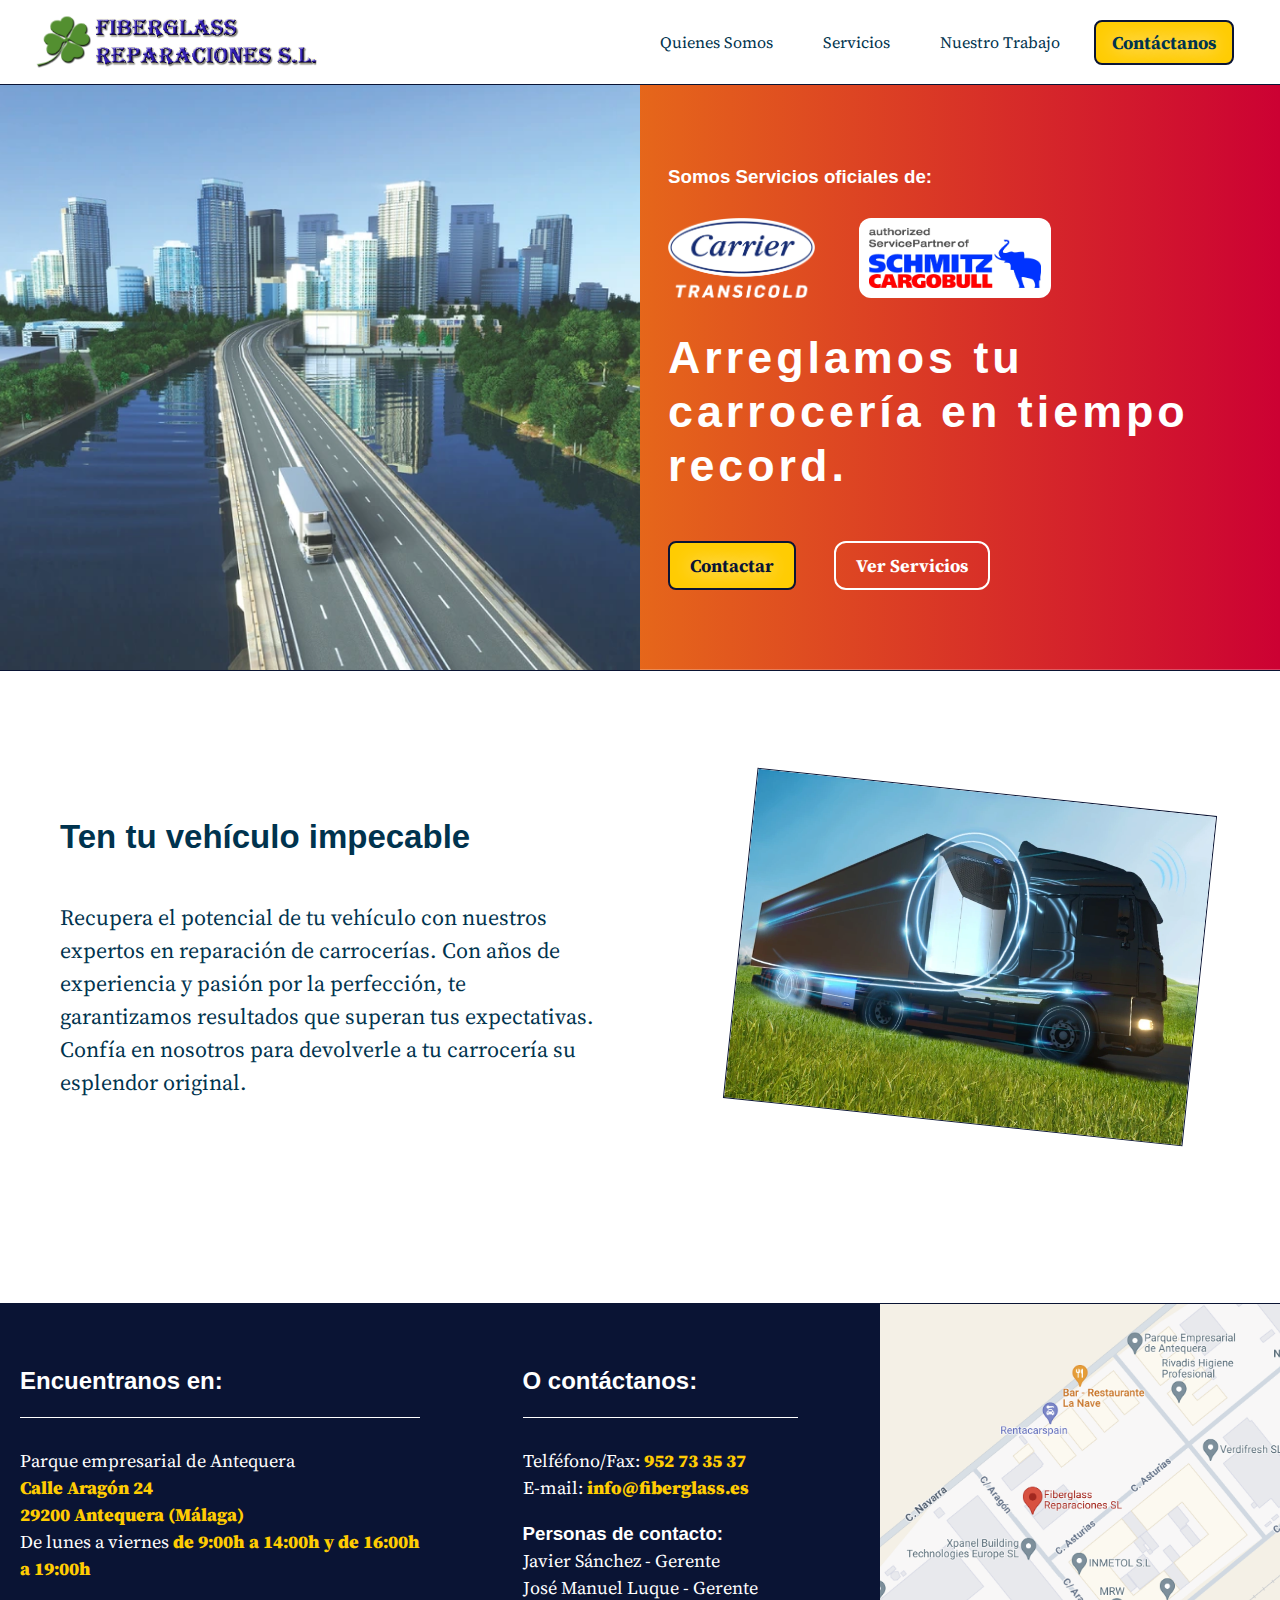
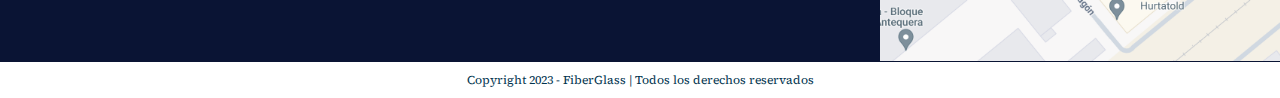
<file: index.html>
<!DOCTYPE html>
<html lang="en">

<head>
    <meta charset="UTF-8">
    <meta http-equiv="X-UA-Compatible" content="IE=edge">
    <meta name="viewport" content="width=device-width, initial-scale=1.0">

    <!-- ------------------IMPORTANT!!TAKE A LOOK AT THE META TAG BELOW------------------ -->
    <!-- <meta http-equiv="Content-Security-Policy" content="script-src 'self' https://apis.google.com"> -->

    <title>FiberGlass - Reparación de Carrocerías</title>
    <meta name="description" content="
        Recupera el potencial de tu vehículo con nuestros expertos en reparación de carrocerías.
        Con años de experiencia y pasión por la perfección, te garantizamos resultados que superan tus
        expectativas.
        Confía en nosotros para devolverle a tu vehículo su esplendor original.
    ">
    <link rel="icon" type="image/x-icon" href="./assets/favicon.ico">

    <!-- CSS IMPORTMENTS -->
    <link rel="stylesheet" href="./css/style.css">
    <link rel="stylesheet" href="./css/banner.css">
    <link rel="stylesheet" href="./css/animations.css">
    <link rel="stylesheet" href="./css/menu.css">
    <link rel="stylesheet" href="./css/services.css">
    <link rel="stylesheet" href="./css/buttons.css">
    <link rel="stylesheet" href="./css/aboutUs.css">
    <link rel="stylesheet" href="./css/footer.css">

</head>

<body>
    <!--HEADER-->
    <header id="header">
        <div class="header-wrapper">
            <a href="#" class="logo-wrapper hidden">
                <img class="header-logo" src="assets/logo_fiberglass.png" alt="FiberGlass"></img>
            </a>
            <div class="header-navigator">
                <nav class="header-menu">
                    <ul class="header-menu-list">
                        <li><a href="sobre-nosotros/index.html">Quienes Somos</a></li>
                        <li><a href="servicios/index.html">Servicios</a></li>
                        <li><a href="nuestros-trabajos/index.html">Nuestro Trabajo</a></li>
                        <li><a class="button" href="#meeting-schedule">Contáctanos</a></li>
                    </ul>
                </nav>
            </div>
            <div class="menu-wrapper">
                <button onclick="openCloseMenu()" class="menu-button" name="Abrir o cerrar el menú">
                    <canvas id="toggle-menu-canvas" width="20" height="20"></canvas>
                </button>
                <div class="menu-content" id="menu-content">
                    <nav class="main-menu">
                        <ul class="main-menu-list">
                            <li><a href="sobre-nosotros/index.html" onclick="openCloseMenu()">Quienes Somos</a></li>
                            <li><a href="servicios/index.html" onclick="openCloseMenu()">Servicios</a></li>
                            <li><a href="nuestros-trabajos/index.html" onclick="openCloseMenu()">Nuestro Trabajo</a></li>
                            <li style="margin-top: 60px;"><a class="button" href="#meeting-schedule" onclick="openCloseMenu()">Contáctanos</a></li>
                        </ul>
                    </nav>
                </div>
            </div>
            <div class="opacity-layer"></div>
        </div>
    </header>


    <!-- PAGE CONTENT -->

    <!-- BANNER -->

    <section class="banner" id="banner">
        <div class="banner-image animateImage">
        </div>
        <div class="banner-content--wrapper">

            <div class="banner-content">
                <h3 class="partners animate">Somos Servicios oficiales de:</h3>
                <div class="banner-logos animate">
                    <img src="assets/images/car_transicold_logo_r_300.webp" alt="carrier" srcset="assets/images/car_transicold_logo_r_300.webp">
                    <img class="logo-schmitz" src="assets/images/logo_schmitz.webp" alt="schmith" srcset="assets/images/logo_schmitz.webp">
                </div>
                <h1 class="title banner-title animate">
                    Arreglamos tu carrocería en tiempo record.
                </h1>
                <div class="banner-buttons">
                    <a href="#contact-footer" class="button"
                        role="button">
                        Contactar
                    </a>
                    <a href="servicios/index.html" class="secondary-button"
                        role="button">
                        Ver Servicios
                    </a>
                </div>
            </div>
        </div>
    </section>

    <main>
        <!-- ABOUT US -->
        <section class="normal-section" id="about-us">
            <div class="about-us ">
                <div class="about-us__content">
                    <h2>Ten tu vehículo impecable</h2>
                    <p>
                        Recupera el potencial de tu vehículo con nuestros expertos en reparación de carrocerías.
                        Con años de experiencia y pasión por la perfección, te garantizamos resultados que superan tus
                        expectativas.
                        Confía en nosotros para devolverle a tu carrocería su esplendor original.
                    </p>
                </div>
                <div class="about-us__graphics">
                    <img src="assets/images/5.webp" alt="Carrier" srcset="assets/images/5.webp">
                </div>
            </div>
        </section>

    </main>

    <!--FOOTER-->
    <footer class="main-footer" id="contact-footer">
        <div class="footer-grid">
            <div class="footer-content-wrapper">
                <div class="footer-content">

                    <h2 class="footer-title">Encuentranos en:</h2>
                    <br />
                    <p>
                        Parque empresarial de Antequera
                    </p>
                    <p class="yellow-color">
                        Calle Aragón 24
                    </p>
                    <p class="yellow-color">
                        29200 Antequera (Málaga)
                    </p>
                    <p>
                        De lunes a viernes <span class="yellow-color">de 9:00h a 14:00h y de 16:00h a 19:00h</span>
                    </p>
                </div>
            </div>
            <div class="footer-content-wrapper">

                <div class="footer-content">
        
                    <h2 class="footer-title">O contáctanos:</h2>
                    <br />
                    <p>
                        Telféfono/Fax: <span class="yellow-color">952 73 35 37</span> 
                    </p>
                    <p>
                        E-mail: <span class="yellow-color">info@fiberglass.es</span>
                    </p>
                    <div>
                        <h3 style="margin-top: 20px;">Personas de contacto:</h3>
                        <p>
                            Javier Sánchez - Gerente
                        </p>
                        <p>
                            José Manuel Luque - Gerente
                        </p>
                    </div>
                </div>
            </div>
            
    
            <div class="map" id="meeting-schedule">
            </div>
    
        </div>
    </footer>

    <div class="legal-stuff"> Copyright 2023 - FiberGlass | Todos los derechos reservados </div>

    <script src="./js/toggleMenu.js"></script>
</body>

</html>
</file>
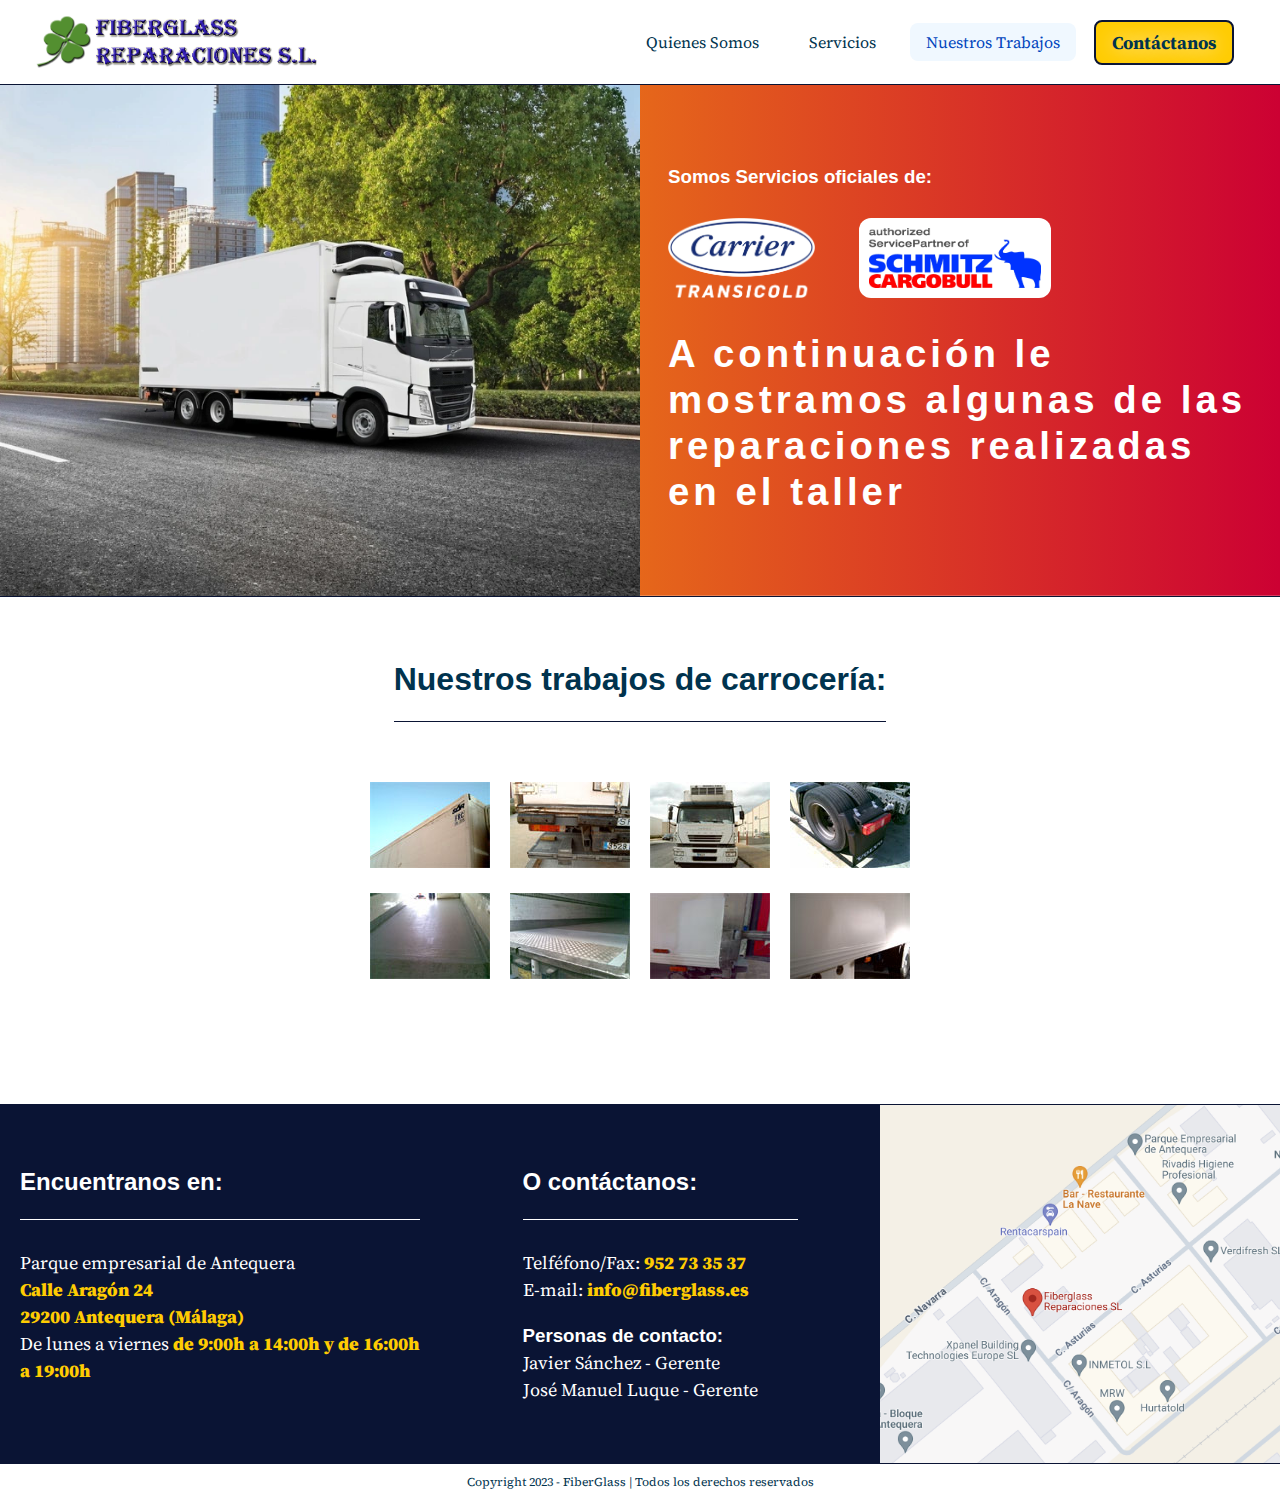
<file: nuestros-trabajos/index.html>
<!DOCTYPE html>
<html lang="en">

<head>
    <meta charset="UTF-8">
    <meta http-equiv="X-UA-Compatible" content="IE=edge">
    <meta name="viewport" content="width=device-width, initial-scale=1.0">

    <!-- ------------------IMPORTANT!!TAKE A LOOK AT THE META TAG BELOW------------------ -->
    <!-- <meta http-equiv="Content-Security-Policy" content="script-src 'self' https://apis.google.com"> -->

    <title>Descubre nuestros trabajos - FiberGlass</title>
    <link rel="icon" type="image/x-icon" href="../assets/favicon.ico">
    <meta name="description" content="
        Descubre los trabajos de reparación de carrocería realizados a clientes como tu..
    ">

    <!-- CSS IMPORTMENTS -->
    <link rel="stylesheet" href="../css/style.css">
    <link rel="stylesheet" href="../css/banner.css">
    <link rel="stylesheet" href="../css/animations.css">
    <link rel="stylesheet" href="../css/menu.css">
    <link rel="stylesheet" href="../css/services.css">
    <link rel="stylesheet" href="../css/buttons.css">
    <link rel="stylesheet" href="../css/aboutUs.css">
    <link rel="stylesheet" href="../css/footer.css">
</head>

<body> 
    <!--HEADER-->
    <header id="header">
        <div class="header-wrapper">
            <a href="../index.html" class="logo-wrapper hidden">
                <img class="header-logo" src="../assets/logo_fiberglass.png"></img>
            </a>
            <div class="header-navigator">
                <nav class="header-menu">
                    <ul class="header-menu-list">
                        <li><a href="../sobre-nosotros/index.html">Quienes Somos</a></li>
                        <li><a href="../servicios/index.html">Servicios</a></li>
                        <li><a href="../nuestros-trabajos/index.html" class="current-page">Nuestros Trabajos</a></li>
                        <li><a class="button" href="#meeting-schedule">Contáctanos</a></li>
                    </ul>
                </nav>
            </div>
            <div class="menu-wrapper">
                <button onclick="openCloseMenu()" class="menu-button">
                    <canvas id="toggle-menu-canvas" width="20" height="20"></canvas>
                </button>
                <div class="menu-content" id="menu-content">
                    <nav class="main-menu">
                        <ul class="main-menu-list">
                            <li><a href="../sobre-nosotros/index.html" onclick="openCloseMenu()">Quienes Somos</a></li>
                            <li><a href="../servicios/index.html" onclick="openCloseMenu()">Servicios</a></li>
                            <li><a href="../nuestros-trabajos/index.html" class="current-page" onclick="openCloseMenu()">Nuestros Trabajos</a></li>
                            <li style="margin-top: 60px;"><a class="button" href="#meeting-schedule" onclick="openCloseMenu()">Contáctanos</a></li>
                        </ul>
                    </nav>
                </div>
            </div>
            <div class="opacity-layer"></div>
        </div>
    </header>
    <!-- PAGE CONTENT -->

    <!-- BANNER -->

    <section class="banner" id="banner">
        <div class="banner-image img-bg3 animateImage">
        </div>
        <div class="banner-content--wrapper">

            <div class="banner-content">

                <h3 class="partners animate">Somos Servicios oficiales de:</h3>
                <div class="banner-logos animate">
                    <img src="../assets/images/car_transicold_logo_r_300.webp" alt="carrier" srcset="../assets/images/car_transicold_logo_r_300.webp">
                    <img class="logo-schmitz" src="../assets/images/logo_schmitz.webp" alt="schmith" srcset="../assets/images/logo_schmitz.webp">
                </div>
                <h1 class="title banner-title animate" style="font-size: 2.4em !important;">
                    A continuación le mostramos algunas de las reparaciones realizadas en el taller
                </h1>
            </div>
        </div>
    </section>

    <main>

        <!--SERVICES-->
        <section class="normal-section" id="all-services">
            <div class="normal-section--title">
                <h1 class="services-title">Nuestros trabajos de carrocería:</h1>
                <!-- 
                <p class="services-description">Descubre nuestros servicios de carrocería con los que llevamos desde 2007 ayudando a nuestros clientes.</p>
                 -->
            </div>
            <div class="services two-grid-services">
                <div class="service-img">
                    <img src="../assets/images/trabajos/trabajo1.jpg" alt="carrier" srcset="../assets/images/trabajos/trabajo1.jpg">
                </div>
                <div class="service-img">
                    <img src="../assets/images/trabajos/trabajo2.jpg" alt="carrier" srcset="../assets/images/trabajos/trabajo2.jpg">
                </div>
                <div class="service-img">
                    <img src="../assets/images/trabajos/trabajo3.jpg" alt="carrier" srcset="../assets/images/trabajos/trabajo3.jpg">
                </div>
                <div class="service-img">
                    <img src="../assets/images/trabajos/trabajo4.jpg" alt="carrier" srcset="../assets/images/trabajos/trabajo4.jpg">
                </div>

                <div class="service-img">
                    <img src="../assets/images/trabajos/trabajo5.jpg" alt="carrier" srcset="../assets/images/trabajos/trabajo5.jpg">
                </div>

                <div class="service-img">
                    <img src="../assets/images/trabajos/trabajo6.jpg" alt="carrier" srcset="../assets/images/trabajos/trabajo6.jpg">
                </div>

                <div class="service-img">
                    <img src="../assets/images/trabajos/trabajo7.jpg" alt="carrier" srcset="../assets/images/trabajos/trabajo7.jpg">
                </div>

                <div class="service-img">
                    <img src="../assets/images/trabajos/trabajo8.jpg" alt="carrier" srcset="../assets/images/trabajos/trabajo8.jpg">
                </div>
            </div>
        </section>

    </main>

    
    <!--FOOTER-->
    <footer class="main-footer" id="contact-footer">
        <div class="footer-grid">
            <div class="footer-content-wrapper">
                <div class="footer-content">

                    <h2 class="footer-title">Encuentranos en:</h2>
                    <br />
                    <p>
                        Parque empresarial de Antequera
                    </p>
                    <p class="yellow-color">
                        Calle Aragón 24
                    </p>
                    <p class="yellow-color">
                        29200 Antequera (Málaga)
                    </p>
                    <p>
                        De lunes a viernes <span class="yellow-color">de 9:00h a 14:00h y de 16:00h a 19:00h</span>
                    </p>
                </div>
            </div>
            <div class="footer-content-wrapper">

                <div class="footer-content">
        
                    <h2 class="footer-title">O contáctanos:</h2>
                    <br />
                    <p>
                        Telféfono/Fax: <span class="yellow-color">952 73 35 37</span> 
                    </p>
                    <p>
                        E-mail: <span class="yellow-color">info@fiberglass.es</span>
                    </p>
                    <div>
                        <h3 style="margin-top: 20px;">Personas de contacto:</h3>
                        <p>
                            Javier Sánchez - Gerente
                        </p>
                        <p>
                            José Manuel Luque - Gerente
                        </p>
                    </div>
                </div>
            </div>
            
    
            <div class="map" id="meeting-schedule">
            </div>
    
        </div>
    </footer>


    <div class="legal-stuff"> Copyright 2023 - FiberGlass | Todos los derechos reservados </div>

    <script src="../js/toggleMenu.js"></script>
</body>

</html>
</file>
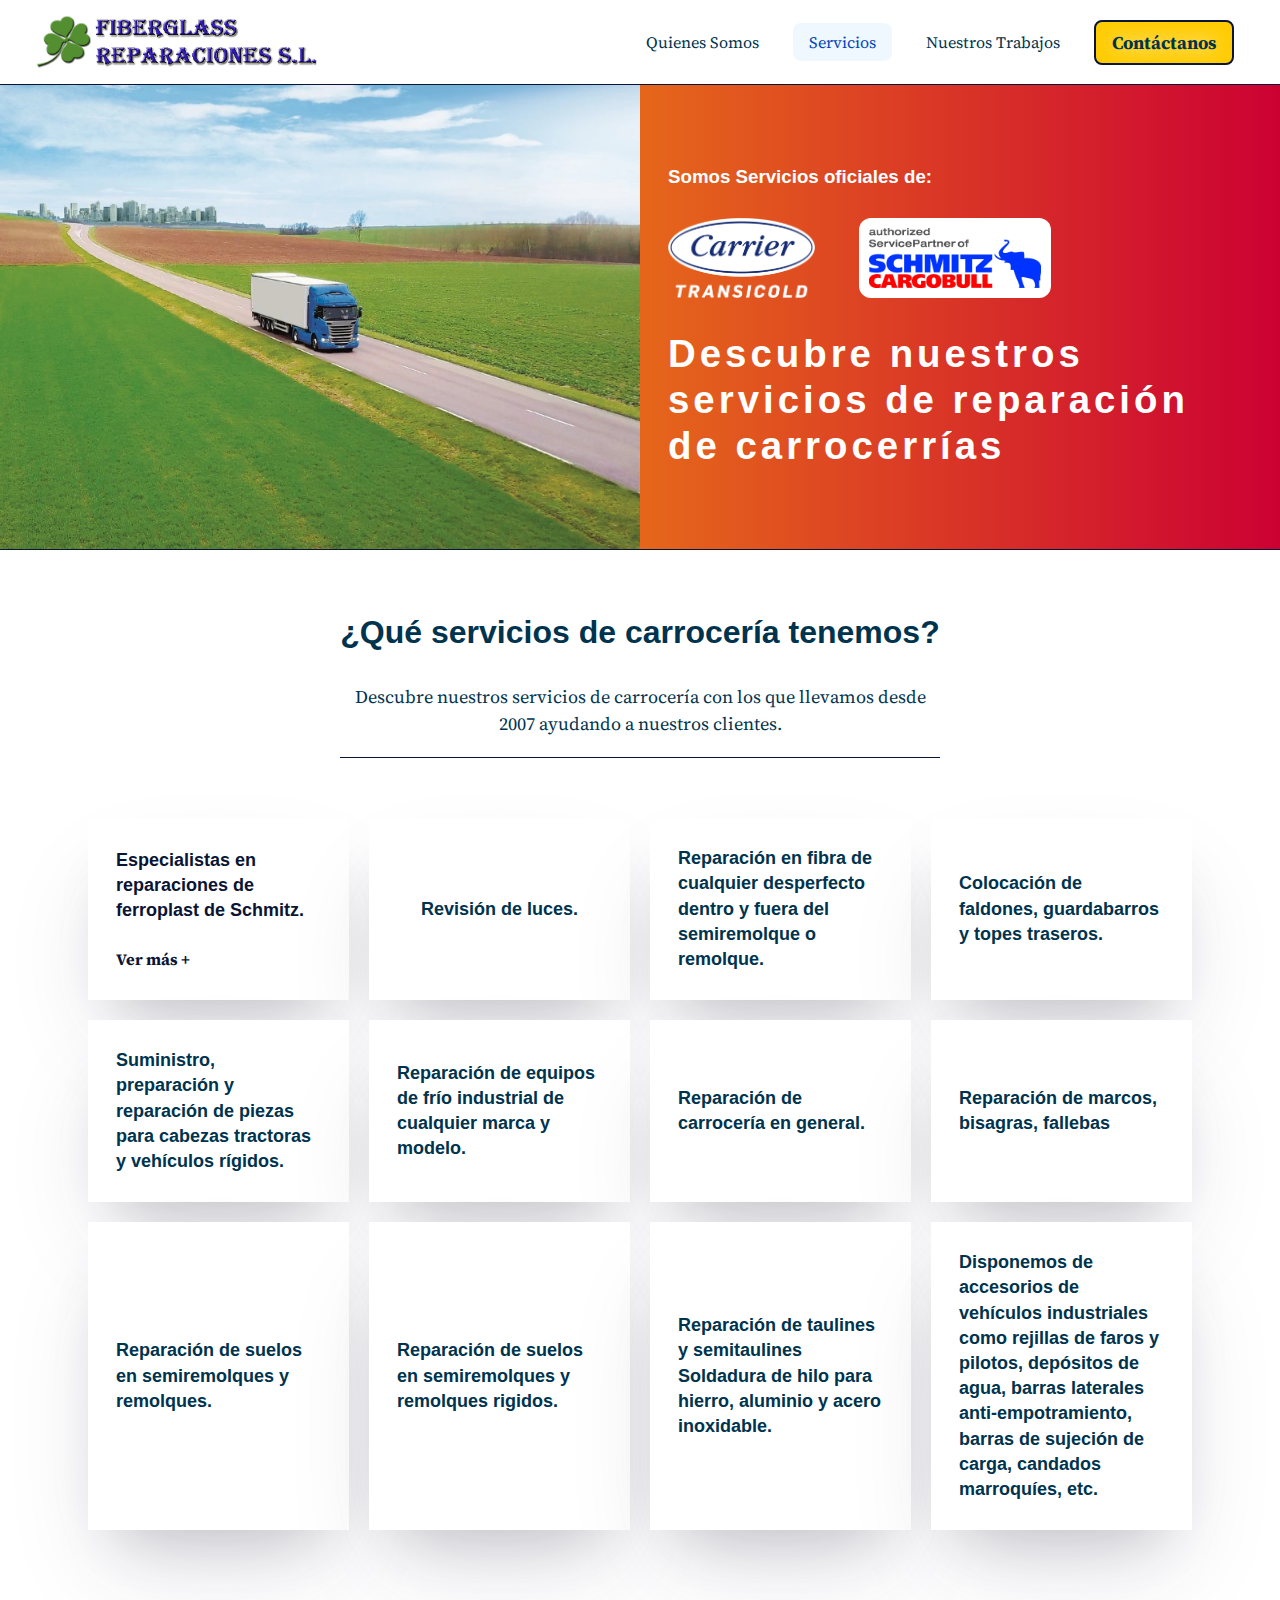
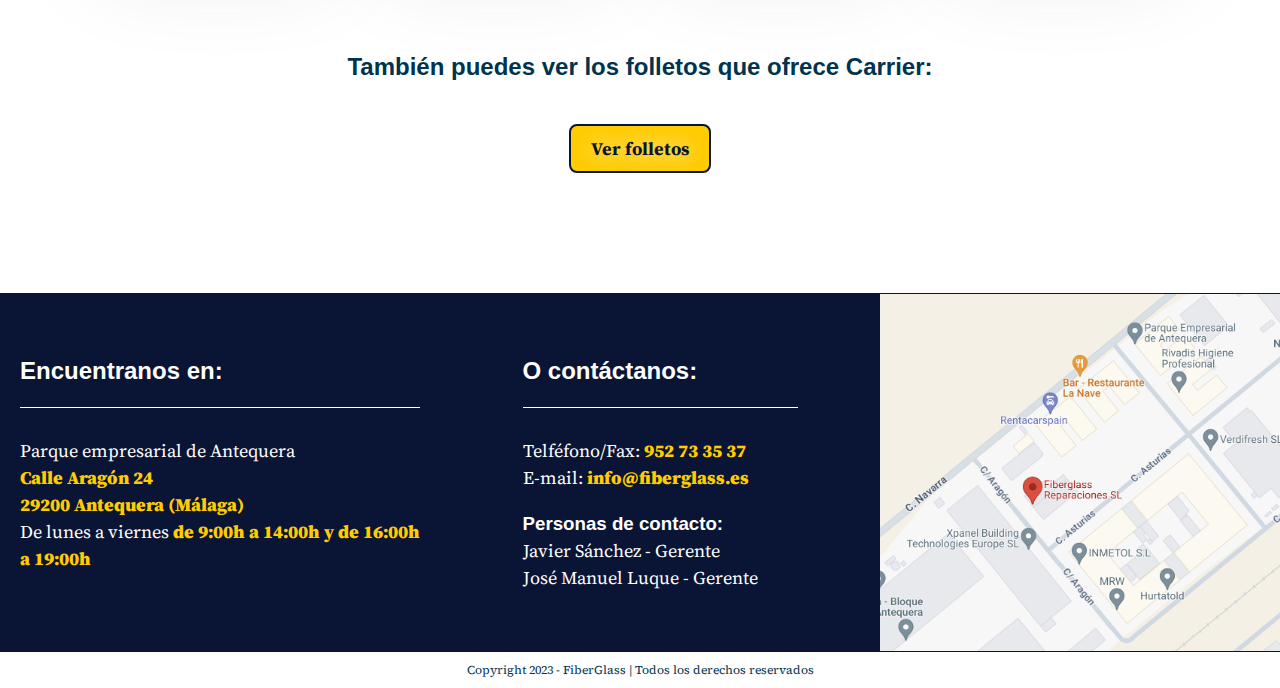
<file: servicios/index.html>
<!DOCTYPE html>
<html lang="en">

<head>
    <meta charset="UTF-8">
    <meta http-equiv="X-UA-Compatible" content="IE=edge">
    <meta name="viewport" content="width=device-width, initial-scale=1.0">

    <!-- ------------------IMPORTANT!!TAKE A LOOK AT THE META TAG BELOW------------------ -->
    <!-- <meta http-equiv="Content-Security-Policy" content="script-src 'self' https://apis.google.com"> -->

    <title>Descubre nuestros Servicios de Reparación de Carrocerías - FiberGlass</title>
    <meta name="description" content="
        Descubre cómo podemos ayudarte con la reparación de tus carrocerrías. Una ampliia gama de servicios para cumplir todas las necesidades de la carrocería de tu vehículo.
    ">
    <link rel="icon" type="image/x-icon" href="../assets/favicon.ico">

    <!-- CSS IMPORTMENTS -->
    <link rel="stylesheet" href="../css/style.css">
    <link rel="stylesheet" href="../css/banner.css">
    <link rel="stylesheet" href="../css/animations.css">
    <link rel="stylesheet" href="../css/menu.css">
    <link rel="stylesheet" href="../css/services.css">
    <link rel="stylesheet" href="../css/buttons.css">
    <link rel="stylesheet" href="../css/aboutUs.css">
    <link rel="stylesheet" href="../css/footer.css">

</head>

<body>
    
    <!--HEADER-->
    <header id="header">
        <div class="header-wrapper">
            <a href="../index.html" class="logo-wrapper hidden">
                <img class="header-logo" src="../assets/logo_fiberglass.png"></img>
            </a>
            <div class="header-navigator">
                <nav class="header-menu">
                    <ul class="header-menu-list">
                        <li><a href="../sobre-nosotros/index.html">Quienes Somos</a></li>
                        <li><a href="../servicios/index.html" class="current-page">Servicios</a></li>
                        <li><a href="../nuestros-trabajos/index.html">Nuestros Trabajos</a></li>
                        <li><a class="button" href="#meeting-schedule">Contáctanos</a></li>
                    </ul>
                </nav>
            </div>
            <div class="menu-wrapper">
                <button onclick="openCloseMenu()" class="menu-button">
                    <canvas id="toggle-menu-canvas" width="20" height="20"></canvas>
                </button>
                <div class="menu-content" id="menu-content">
                    <nav class="main-menu">
                        <ul class="main-menu-list">
                            <li><a href="../sobre-nosotros/index.html" onclick="openCloseMenu()">Quienes Somos</a></li>
                            <li><a href="../servicios/index.html" class="current-page" onclick="openCloseMenu()">Servicios</a></li>
                            <li><a href="../nuestros-trabajos/index.html" onclick="openCloseMenu()">Nuestros Trabajos</a></li>
                            <li style="margin-top: 60px;"><a class="button" href="#meeting-schedule" onclick="openCloseMenu()">Contáctanos</a></li>
                        </ul>
                    </nav>
                </div>
            </div>
            <div class="opacity-layer"></div>
        </div>
    </header>

    <!-- PAGE CONTENT -->

    <!-- BANNER -->

    <section class="banner" id="banner">
        <div class="banner-image img-bg1 animateImage">
        </div>
        <div class="banner-content--wrapper">

            <div class="banner-content">

                <h3 class="partners animate">Somos Servicios oficiales de:</h3>
                <div class="banner-logos animate">
                    <img src="../assets/images/car_transicold_logo_r_300.webp" alt="carrier" srcset="../assets/images/car_transicold_logo_r_300.webp">
                    <img class="logo-schmitz" src="../assets/images/logo_schmitz.webp" alt="schmith" srcset="../assets/images/logo_schmitz.webp">
                </div>
                <h1 class="title banner-title animate" style="font-size: 2.4em !important;">
                    Descubre nuestros servicios de reparación de carrocerrías
                </h1>
            </div>
        </div>
    </section>

    <main>

        <!--SERVICES-->
        <section class="normal-section" id="all-services">
            <div class="normal-section--title">
                <h1 class="services-title">¿Qué servicios de carrocería tenemos?</h1>
                <p class="services-description">Descubre nuestros servicios de carrocería con los que llevamos desde 2007 ayudando a nuestros clientes.</p>
                
            </div>
            <div class="services">
                <a href="https://www.cargobull.com/es/" target="_blank" class="service service-linked">
                    <h1>Especialistas en reparaciones de ferroplast de Schmitz.</h1>
                    <p>Ver más <span>+</span></p>
                </a>
                <div class="service">
                    <h1>Revisión de luces.</h1>
                </div>
                <div class="service">
                    <h1>Reparación en fibra de cualquier desperfecto dentro y fuera del semiremolque o remolque.</h1>
                </div>
                <div class="service">
                    <h1>Colocación de faldones, guardabarros y topes traseros.</h1>
                </div>
                <div class="service">
                    <h1>Suministro, preparación y reparación de piezas para cabezas tractoras y vehículos rígidos.</h1>
                </div>

                <div class="service">
                    <h1>Reparación de equipos de frío industrial de cualquier marca y modelo.</h1>
                </div>

                <div class="service">
                    <h1>Reparación de carrocería en general.</h1>
                </div>

                <div class="service">
                    <h1>Reparación de marcos, bisagras, fallebas</h1>
                </div>

                <div class="service">
                    <h1>Reparación de suelos en semiremolques y remolques.</h1>
                </div>

                <div class="service">
                    <h1>Reparación de suelos en semiremolques y remolques rigidos.</h1>
                </div>

                <div class="service">
                    <h1>Reparación de taulines y semitaulines Soldadura de hilo para hierro, aluminio y acero inoxidable.</h1>
                </div>

                <div class="service">
                    <h1>Disponemos de accesorios de vehículos industriales como rejillas de faros y pilotos, depósitos de agua, barras laterales anti-empotramiento, barras de sujeción de carga, candados marroquíes, etc.</h1>
                </div>
            </div>
        </section>

        <section>
            <h2 style="text-align: center;">También puedes ver los folletos que ofrece Carrier:</h2>
            <a href="https://trucktrailer.carriertransicold.eu/brochures-ENG" class="button" target="_blank" style="margin-top: 40px;">Ver folletos</a>
        </section>

    </main>

    <!--FOOTER-->
    <footer class="main-footer" id="contact-footer">
        <div class="footer-grid">
            <div class="footer-content-wrapper">
                <div class="footer-content">

                    <h2 class="footer-title">Encuentranos en:</h2>
                    <br />
                    <p>
                        Parque empresarial de Antequera
                    </p>
                    <p class="yellow-color">
                        Calle Aragón 24
                    </p>
                    <p class="yellow-color">
                        29200 Antequera (Málaga)
                    </p>
                    <p>
                        De lunes a viernes <span class="yellow-color">de 9:00h a 14:00h y de 16:00h a 19:00h</span>
                    </p>
                </div>
            </div>
            <div class="footer-content-wrapper">

                <div class="footer-content">
        
                    <h2 class="footer-title">O contáctanos:</h2>
                    <br />
                    <p>
                        Telféfono/Fax: <span class="yellow-color">952 73 35 37</span> 
                    </p>
                    <p>
                        E-mail: <span class="yellow-color">info@fiberglass.es</span>
                    </p>
                    <div>
                        <h3 style="margin-top: 20px;">Personas de contacto:</h3>
                        <p>
                            Javier Sánchez - Gerente
                        </p>
                        <p>
                            José Manuel Luque - Gerente
                        </p>
                    </div>
                </div>
            </div>
            
    
            <div class="map" id="meeting-schedule">
            </div>
    
        </div>
    </footer>

    <div class="legal-stuff"> Copyright 2023 - FiberGlass | Todos los derechos reservados </div>

    <script src="../js/toggleMenu.js"></script>
</body>

</html>
</file>
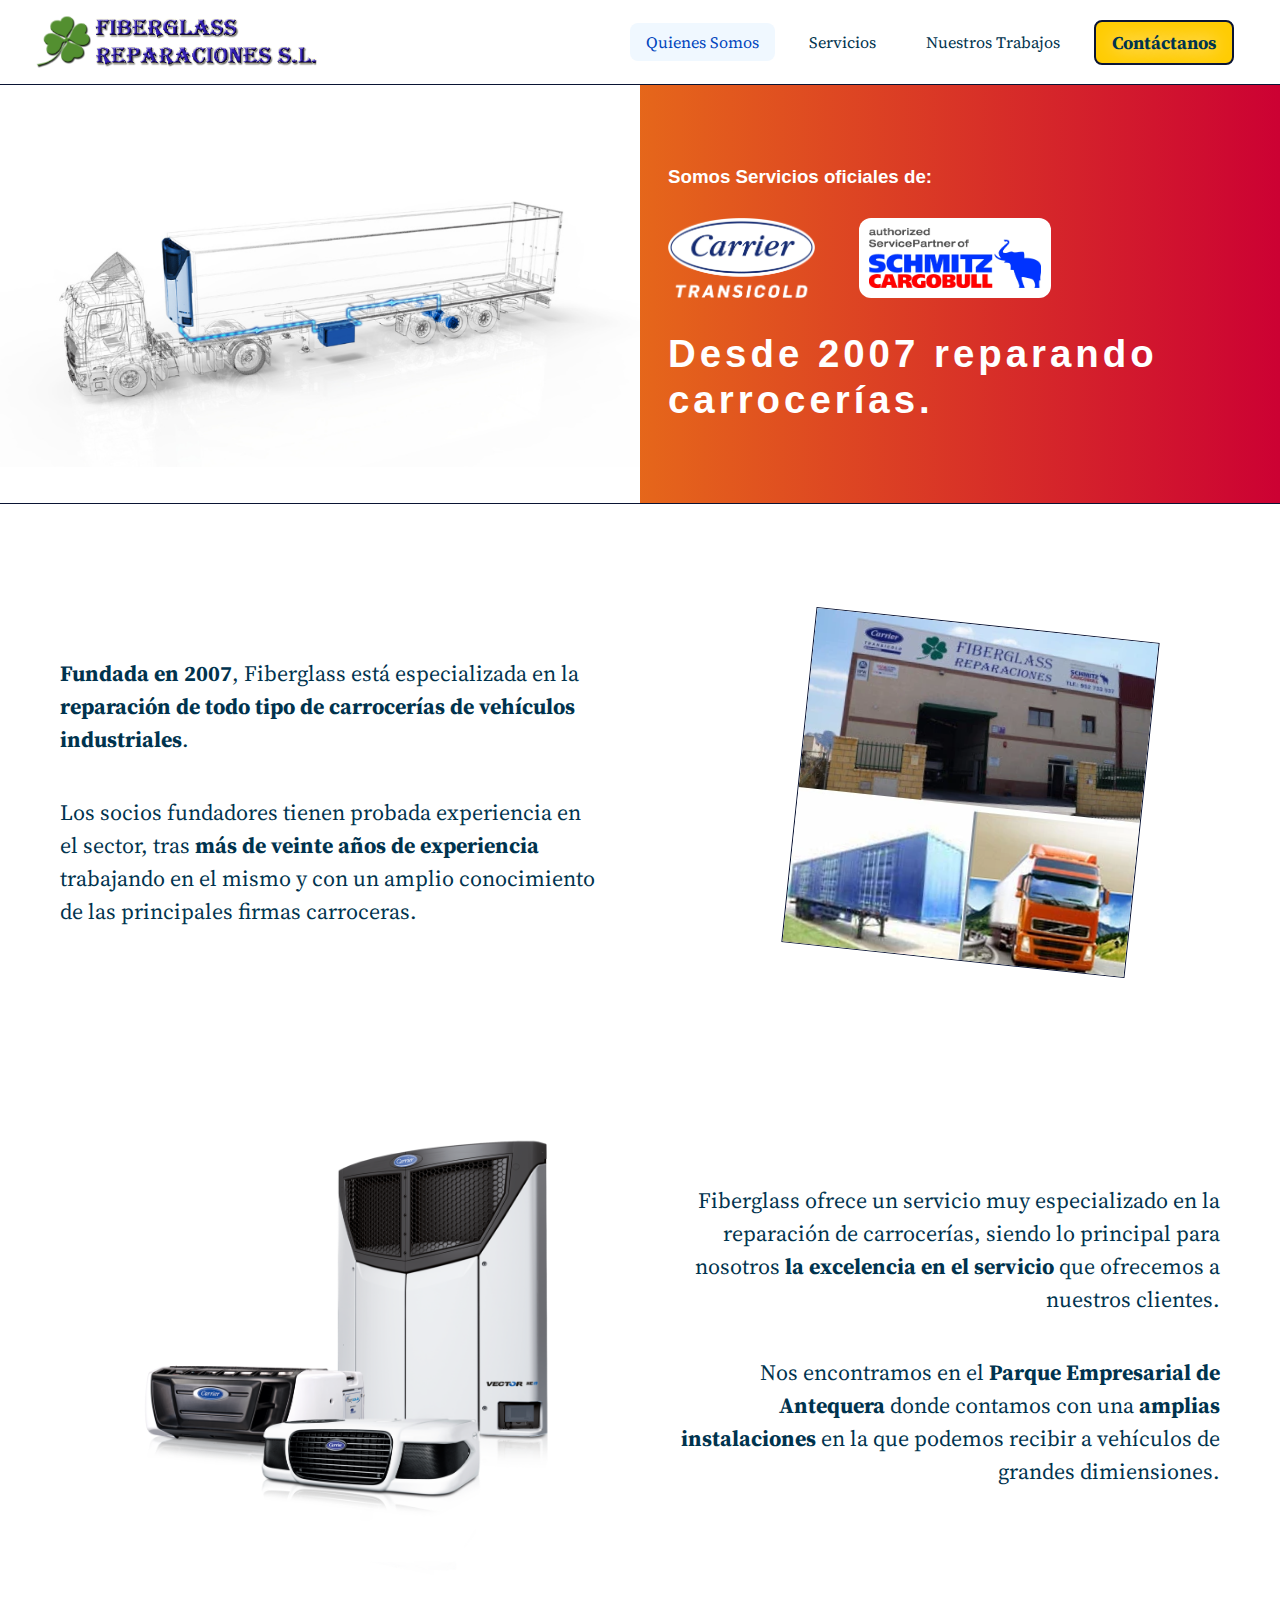
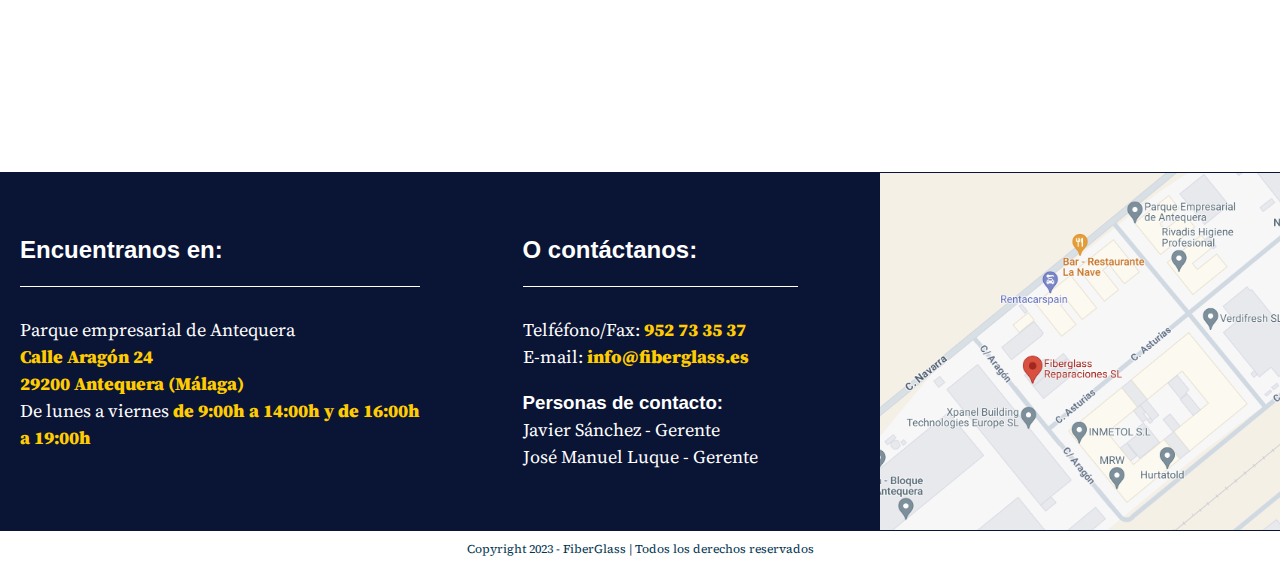
<file: sobre-nosotros/index.html>
<!DOCTYPE html>
<html lang="en">

<head>
    <meta charset="UTF-8">
    <meta http-equiv="X-UA-Compatible" content="IE=edge">
    <meta name="viewport" content="width=device-width, initial-scale=1.0">

    <!-- ------------------IMPORTANT!!TAKE A LOOK AT THE META TAG BELOW------------------ -->
    <!-- <meta http-equiv="Content-Security-Policy" content="script-src 'self' https://apis.google.com"> -->

    <title>Descubre más sobre Fiberglass</title>
    <meta name="description" content="
    Fundada en 2007, Fiberglass está especializada en la reparación de todo tipo de carrocerías de vehículos industriales.
    ">
    <link rel="icon" type="image/x-icon" href="../assets/favicon.ico">

    <!-- CSS IMPORTMENTS -->
    <link rel="stylesheet" href="../css/style.css">
    <link rel="stylesheet" href="../css/banner.css">
    <link rel="stylesheet" href="../css/animations.css">
    <link rel="stylesheet" href="../css/menu.css">
    <link rel="stylesheet" href="../css/services.css">
    <link rel="stylesheet" href="../css/buttons.css">
    <link rel="stylesheet" href="../css/aboutUs.css">
    <link rel="stylesheet" href="../css/footer.css">

</head>

<body>
    <!--HEADER-->
    <header id="header">
        <div class="header-wrapper">
            <a href="../index.html" class="logo-wrapper hidden">
                <img class="header-logo" src="../assets/logo_fiberglass.png"></img>
            </a>
            <div class="header-navigator">
                <nav class="header-menu">
                    <ul class="header-menu-list">
                        <li><a href="../sobre-nosotros/index.html" class="current-page">Quienes Somos</a></li>
                        <li><a href="../servicios/index.html">Servicios</a></li>
                        <li><a href="../nuestros-trabajos/index.html">Nuestros Trabajos</a></li>
                        <li><a class="button" href="#meeting-schedule">Contáctanos</a></li>
                    </ul>
                </nav>
            </div>
            <div class="menu-wrapper">
                <button onclick="openCloseMenu()" class="menu-button">
                    <canvas id="toggle-menu-canvas" width="20" height="20"></canvas>
                </button>
                <div class="menu-content" id="menu-content">
                    <nav class="main-menu">
                        <ul class="main-menu-list">
                            <li><a href="../sobre-nosotros/index.html" class="current-page" onclick="openCloseMenu()">Quienes Somos</a></li>
                            <li><a href="../servicios/index.html" onclick="openCloseMenu()">Servicios</a></li>
                            <li><a href="../nuestros-trabajos/index.html" onclick="openCloseMenu()">Nuestros Trabajos</a></li>
                            <li style="margin-top: 60px;"><a class="button" href="#meeting-schedule" onclick="openCloseMenu()">Contáctanos</a></li>
                        </ul>
                    </nav>
                </div>
            </div>
            <div class="opacity-layer"></div>
        </div>
    </header>


    <!-- PAGE CONTENT -->

    <main>
        <!-- BANNER-->
        <section class="banner" id="banner">
            <div class="banner-image img-bg2 animateImage">
            </div>
            <div class="banner-content--wrapper">

                <div class="banner-content">

                    <h3 class="partners">Somos Servicios oficiales de:</h3>
                    <div class="banner-logos">
                        <img src="../assets/images/car_transicold_logo_r_300.webp" alt="carrier" srcset="../assets/images/car_transicold_logo_r_300.webp">
                        <img class="logo-schmitz" src="../assets/images/logo_schmitz.webp" alt="schmith" srcset="../assets/images/logo_schmitz.webp">
                    </div>
                    <h1 class="title banner-title animate" style="font-size: 2.4em !important;">
                        Desde 2007 reparando carrocerías.
                    </h1>
                </div>
            </div>
        </section>
        <!-- ABOUT US -->

        <section class="normal-section" id="about-us">
            <div class="about-us">
                <div class="about-us__content">
                    <p>
                        <b>Fundada en 2007</b>, Fiberglass está especializada en la <b>reparación de todo tipo de carrocerías de vehículos industriales</b>.
                    </p>
                    <p>
                        Los socios fundadores tienen probada experiencia en el sector, tras <b>más de veinte años de experiencia</b> trabajando en el mismo y con un amplio conocimiento de las principales firmas carroceras.
                    </p>
                </div>
                <div class="about-us__graphics">
                    <img src="../assets/images/lateralquienes.webp" alt="Nosotros">
                </div>
            </div>


            <div class="about-us">

                <div class="about-us__graphics no-skew">
                    <img src="../assets/images/aires-acondicionados.webp" alt="Servicios">
                </div>
                <div class="about-us__content text-align-right">
                    <p>
                        Fiberglass ofrece un servicio muy especializado en la reparación de carrocerías, siendo lo principal para nosotros <b>la excelencia en el servicio</b> que ofrecemos a nuestros clientes.
                    </p>
                    <p>
                        Nos encontramos en el <b>Parque Empresarial de Antequera</b> donde contamos con una <b>amplias instalaciones</b> en la que podemos recibir a vehículos de grandes dimiensiones.
                    </p>
                </div>
            </div>

        </section>
    </main>

    <!--FOOTER-->
    <footer class="main-footer" id="contact-footer">
        <div class="footer-grid">
            <div class="footer-content-wrapper">
                <div class="footer-content">

                    <h2 class="footer-title">Encuentranos en:</h2>
                    <br />
                    <p>
                        Parque empresarial de Antequera
                    </p>
                    <p class="yellow-color">
                        Calle Aragón 24
                    </p>
                    <p class="yellow-color">
                        29200 Antequera (Málaga)
                    </p>
                    <p>
                        De lunes a viernes <span class="yellow-color">de 9:00h a 14:00h y de 16:00h a 19:00h</span>
                    </p>
                </div>
            </div>
            <div class="footer-content-wrapper">

                <div class="footer-content">
        
                    <h2 class="footer-title">O contáctanos:</h2>
                    <br />
                    <p>
                        Telféfono/Fax: <span class="yellow-color">952 73 35 37</span> 
                    </p>
                    <p>
                        E-mail: <span class="yellow-color">info@fiberglass.es</span>
                    </p>
                    <div>
                        <h3 style="margin-top: 20px;">Personas de contacto:</h3>
                        <p>
                            Javier Sánchez - Gerente
                        </p>
                        <p>
                            José Manuel Luque - Gerente
                        </p>
                    </div>
                </div>
            </div>
            
    
            <div class="map" id="meeting-schedule">
            </div>
    
        </div>
    </footer>

    
    <div class="legal-stuff"> Copyright 2023 - FiberGlass | Todos los derechos reservados </div>

    <script src="../js/toggleMenu.js"></script>
</body>

</html>
</file>
<file: css/style.css>
@import url('https://fonts.googleapis.com/css?family=Source+Serif+Pro');
@import url('https://fonts.googleapis.com/css?family=Silkscreen');


:root {
    --red: #CC0133;
    --yellow: #FFCC02;
    --blue-gray: #8D94BA;
    --blue: #162C72;
    --dark-blue: #0A1434;
}

* {
    padding: 0;
    margin: 0;
    font-family: "Source Serif Pro";
}

html {
    background: linear-gradient(to right, #ffffff, --blue-gray);
    max-width: 100vw;
    overflow-x: hidden;
    scroll-behavior: smooth;
}

body {
    font-family: "Source Serif Pro";
    color: #00334e;
    max-width: 100vw;
    overflow-x: hidden;
}

h1, h2, h3 {
    line-height: 1.4em;
    font-family: Arial, Helvetica, sans-serif;
}


header {
    background-color: white;
    position: fixed;
    top: 0;
    right: 0;
    left: 0;
    padding: 0;
    z-index: 15;
}

.sticky-header {
    box-shadow: rgba(100, 100, 111, 0.159) 0px 7px 16px 0px;
}

.header-wrapper {
    display: grid;
    grid-template-columns: auto auto;
    align-items: center;
    justify-content: space-between;
    padding: 12px 32px;
    border-bottom: 1px solid var(--dark-blue);
}

.logo-wrapper {
    display: inline-flex;
    align-items: center;
    text-decoration: none;
}

.header-menu-list {
    display: grid;
    gap: 10px;
    grid-template-columns: repeat(5, auto);
    align-items: center;
    width: fit-content;
}

.header-menu {
    font-size: 16px;
}
.header-menu-list li {
    list-style: none;
    margin: 4px;
    transition: .2s;
}

.header-menu-list li a{
    padding: 8px 16px;
    display: block;
}

.header-menu-list li:hover a{
    background-color: aliceblue;
    color: #0045bd;
    text-decoration: none;
    border-radius: 8px;
}

.current-page {
    background-color: aliceblue;
    color: #0045bd !important;
    text-decoration: none !important;
    border-radius: 8px;
}

.header-menu-list a:hover {
    cursor: pointer;
}


.header-menu-list li a{
    color: #00334e;
    text-decoration: none;
}



.header-logo {
    height: 60px;
    margin: 0;
    padding: 0;
    filter: drop-shadow(0px 0px 4px rgb(255, 255, 255));
    -webkit-filter: drop-shadow(0px 0px 4px rgb(255, 255, 255));
}


/* ---------------- MENU CONTENT ---------------- */
.title-p {
    margin-top: 20px;
    max-width: 600px;
}

main {
    z-index: 9;
    max-width: 100vw;
}

main > section {
    margin: 0;
    padding: 60px 40px;
    display: grid;
    place-items: center;
}


h1, h2, h3 {
    font-weight: 900;
}

h1 {
    max-width: 100%;
}

p {
    line-height: 1.5em;
}


.title {
    margin-bottom: 40px;
    font-size: 52px;
    line-height: 1.2em;
    font-weight: bolder;
    color: #00334e;
}

.normal-section--title {
    padding-bottom: 20px;
    border-bottom: 1px solid var(--dark-blue);
    text-align: center;
}

.white-text {
    color: white;
}

.dark-bg {
    background-color: var(--dark-blue);
}
.legal-stuff {
    font-size: 12px;
    text-align: center;
    background-color: var(--blue);
    padding: 10px;
    background-color: white;
}


@media (max-width: 720px) and (orientation: portrait){
    html {
        width: 100vw;
        overflow-x: hidden;
    }

    main {
        max-width: 100vw;
    }

    main > section {
        margin-top: 40px;
        padding: 80px 20px;
        display: grid;
    }

    header {
        height: auto;
    }


    .header-navigator {
        display: none;
    }


    .header-logo {
        height: auto;
        max-width: 80%;
        margin: 0;
        padding: 0;
        filter: drop-shadow(0px 0px 4px rgb(255, 255, 255));
        -webkit-filter: drop-shadow(0px 0px 4px rgb(255, 255, 255));
    }

    .header-wrapper {
        height: 64px;
        padding-left: 20px;
        padding-right: 20px;
    }

    .title {
        font-size: 42px;
    }
    .title-p {
        margin-top: 20px;
        font-size: 16px;
    }
    
    .normal-section {
        padding: 40px 16px;
        display: grid;
        text-align: left;
        place-items: center;
    }
    .normal-section--title {
        font-size: 22px;
        max-width: 90%;
    }
    .rrss {
        display: none;
    }
}
</file>
<file: css/banner.css>
@import url('https://fonts.googleapis.com/css?family=Abril+Fatface'); 

.banner {
    display: grid;
    grid-template-columns: 1fr 1fr;
    place-items: center;
    /* background: linear-gradient(60deg, #00FFD1, #5200FF); */
    background-color: var(--red);
    background: linear-gradient(90deg, var(--yellow),  var(--red));
    background-size: cover;
    background-position: center;
    color: white;
    text-align: center;
    margin-top: 84px;
    padding: 0;
    height: fit-content;
    border-bottom: 1px solid var(--dark-blue);
}


.banner-image {
    height: 100%;
    width: 100%;
    background-image: url(../assets/images/4.webp);
    background-position: center;
    background-size: cover;
}

.banner-content--wrapper {
    padding: 80px 28px;
    display: grid;
    justify-items: start;
    align-items: center;
    max-width: 720px;
    height: fit-content;
    text-align: left;
    overflow: hidden;
}

.banner-content {
    display: grid;
    gap: 28px;
}

.banner-content .partners {
    width: 100%;
}

.banner-logos {
    width: fit-content;
    margin-right: 10px;
}
.banner-logos img{
    height: 80px;
    margin-right: 40px;
}

.banner-logos img.logo-schmitz  {
    padding: 10px;
    height: 60px;
    background-color: white;
    border-radius: 12px;
}

.banner-title {
    font-size: 2.8em;
    color: white;
    font-weight: 900;
    letter-spacing: 4px;
    margin: 0;
}

.banner-description {
    max-width: 520px;
    font-size: 1em;
}

.banner-buttons {
    display: grid;
    grid-template-columns: 1fr 1fr;
    justify-content: flex-start;
    align-items: center;
    margin-top: 20px;
    gap: 10px;
    width: fit-content;
    max-width: 100%;
}


@media (max-width: 600px) and (orientation: portrait){
    .banner {
        grid-template-columns: 1fr;
        grid-template-rows: repeat(auto, 1fr);
        padding: 0;
        height: auto;
        background: linear-gradient(-45deg, var(--yellow),  var(--red));
    }

    .banner-content {
        padding: 20px 20px 0 20px;
    }


    .banner-title {
        padding: 20px 20px 0 20px;
    }


    .banner-image {
        height: 400px;
        order: 1;
    }
    .banner-content--wrapper {
        padding: 80px 0;
        order: 0;
        height: fit-content;
    }

    .banner-logos {
        display: grid;
        grid-template-columns: 1fr 1fr;
        max-width: 100%;
        gap: 10px
    }

    .banner-logos img{
        max-height: 60px;
        max-width: 100%;
        margin-right: 0;
    }

    .banner-logos img.logo-schmitz  {
        padding: 6px;
        height: 48px;
        background-color: white;
        border-radius: 12px;
    }

    .banner-content {
        text-align: right;
        text-align: left;
    }
    .banner-content .main-button {
        margin-top: 60px;
    }
    .banner-description {
        text-align: left;
    }
    .banner-title {
        font-size: 32px;
        padding: 0;
    }
    .banner-visuals img {
        max-width: 100%;
    }
}





.img-bg3 {
    background-image: url('../assets/images/2.webp');
    transform: rotateY('-90deg')
}

.img-bg2 {
    background-image: url('../assets/images/trailer.webp');
}
.img-bg1 {
    background-image: url('../assets/images/1.webp');
}
</file>
<file: css/menu.css>
.menu-wrapper {
    height: 40px;
    width: 40px;
    padding: 0;
    margin: 0;
    background-color: rgba(255, 255, 255, 0.8);
    border-radius: 50%;
    display: none;
}
.menu-button {
    height: 40px;
    width: 40px;
    padding: 10px;
    position: relative;
    z-index: 25;
    border: none;
    margin: 0;
    background-color: rgba(255, 255, 255, 0);
    position: fixed;
    transition: .2s;
}
.menu-button:hover {
    transform: scale(1.1);
    cursor: pointer;
}
.menu-button:active {
    transform: scale(.6);
}

.menu-content {
    position: absolute;
    right: -200px;
    top: 0;
    z-index: 20;
    width: 200px;
    display: grid;
    place-items: center;
    text-align: left;
    height: 100vh;
    background-color: white;
    box-shadow: rgba(100, 100, 111, 0.159) -7px 0px 16px 0px;
    transition: .2s;
    position: fixed;
}

.opacity-layer {
    display: none;
    position: absolute;
    left: 0;
    right: 0;
    width: 100%;
    height: calc(2*100vh);
    background-color: #001d2c4e;
    z-index: 15;
    opacity: 0;
    transition: .2s;
}

.main-menu {
    font-size: 16px;
}
.main-menu-list li {
    list-style: none;
    transition: .2s;
    margin: 40px 4px;
}
.main-menu-list li:hover {
    background-color: aliceblue;
}

.main-menu li a {
    margin: 4px;
    padding: 12px;
}
.main-menu-list li:hover a{
    color: #007fbd;
    text-decoration: none;
}

.main-menu-list a:hover {
    cursor: pointer;
}


.main-menu-list li a{
    color: #00334e;
    text-decoration: none;
}


#toggle-menu-canvas {
    z-index: 20;
    padding: 0;
    margin: 0;
    border-radius: 4px;
}

@media (max-width: 720px) and (orientation: portrait){
    .menu-wrapper {
        display: block;
    }
}
</file>
<file: css/services.css>
.services {
    margin: 60px 0 0 0;
    display: grid;
    grid-template-columns: 1fr 1fr 1fr 1fr;
    gap: 20px;
    padding: 0 4%;
}

.services-title {
    font-size: 2em;
    max-width: 600px;
    text-align: center;

}

.services-description {
    margin-top: 28px;
    font-size: 18px;
    max-width: 600px;
}

.red-section {
    background-color: var(--red);
    color: white;
    margin-bottom: -60px;
    padding: 60px 20px 80px 20px;
}

.red-section .services-title {
    font-size: 1.2em !important;
}
.service {
    display: grid;
    place-items: center;
    padding: 32px 32px 0 32px;
    padding: 28px;
    background-color: #ffffff;
    box-shadow: rgba(50, 50, 93, 0.15) 0px 50px 100px -20px, rgba(0, 0, 0, 0.2) 0px 30px 60px -30px;
    transition: .2s;
}

.service-linked {
    text-decoration: none;
    color: var(--dark-blue);
    text-align: left;
}
.service-linked p {
    margin-top: 20px;
    justify-self: first baseline;
    width: fit-content;
    color: var(--dark-blue);
    font-weight: bold;
    border-radius: 6px;
    transition: .2s;
}

.service-linked:hover p {
    outline: 2px solid var(--yellow);
    padding: 6px 12px;
    color: white;
    transform: scale(1.1);
    margin: 28px 0 0 10px;
}
.service-linked:hover {
    cursor: pointer !important;
    outline: 2px solid var(--yellow);
}

.service-linked p:hover {
    box-shadow: #00334ed2 0 0 20px;
}

.service-linked span {
    display: inline-block;
    transition: .2s margin;
}
.service-linked:hover span {
    cursor: pointer !important;
    margin-left: 20px;
}

.service-img {
    transition: .2s;
}

.service-img:hover {
    transform: scale(1.1);
}

.services-logos {
    margin: 40px 0;
    max-width: fit-content;
    display: grid;
    grid-template-columns: auto auto;
    gap: 40px;

}
.service-logo {
    max-height: 100px;
}
.service-logo img {
    max-height: 100px;
}

.logo-schmith {
    background-color: white;
    padding: 14px;
    max-height: 72px !important;
    border-radius: 8px;

}

.service.two-grid-size {
    grid-column: span 2;

}


.service:hover {
    transform: scale(1.1);
    background-color: var(--blue-gray);
    color: white;
    cursor: default;
}
.service h1 {
    opacity: 100%;
    font-size: 18px;
}

.service-image {
    margin-top: 20px;
    max-width: 100px;
    opacity: 100%;
    transition: .4s;
}

.service-info {
    font-size: 14px;
}
.service-info p {
    font-size: 14px;
}

.service-info a {
    font-size: 12px;
    color: #00334e;
}
.service:hover .service-info {
    opacity: 100%;
}



@media (max-width: 600px) and (orientation: portrait){
    .services {
        grid-template-columns: 1fr;
        gap: 20px;
        padding: 0;
        margin-top: 40px;
    }
    
    .two-grid-services {
        grid-template-columns: 1fr 1fr !important;
    }

    .service.two-grid-size {
        grid-column: span 1;

    }
    .service h1 {
        width: 100%;
        text-align: left;
    }

    .services-title {
        font-size: 1.6em;
        max-width: 600px;
        text-align: center;
    
    }
    
    .services-logos {
        grid-template-columns: 1fr;
        justify-content: center;
        text-align: center;
    }
}
</file>
<file: css/buttons.css>
.button {
  display: block;
  padding: 10px 20px;
  background-color: var(--yellow);
  cursor: pointer;
  text-shadow: 0px 0px 20px white;
  text-align: center;
  border: 2px solid var(--dark-blue);
  border-radius: 8px;
  font-size: 18px;
  font-weight: bold;
  text-decoration: none;
  color: var(--dark-blue);
  /* box-shadow: #00334e8f 0 18px 32px; */
  transition: .2s;
  width: fit-content;
}
.button:hover {
  background-color: var(--yellow) !important;
  color: var(--dark-blue) !important;
  box-shadow: #00334e8f 0 0 32px;
}
.button:active {
  transform: scale(.6);
}
.button a {
  color: white;
  text-decoration: none;
}



.secondary-button {
  display: block;
  padding: 10px 20px;
  background-color: transparent;
  cursor: pointer;
  text-align: center;
  border: 2px solid white;
  border-radius: 12px;
  font-size: 18px;
  font-weight: bold;
  text-decoration: none;
  color: white;
  /* box-shadow: #00334e8f 0 18px 32px; */
  transition: .2s;
  width: fit-content;
}
.secondary-button:hover {
  color: var(--dark-blue) !important;
  border: 2px solid var(--dark-blue);
  background-color: var(--yellow);
  box-shadow: #00334e8f 0 0 32px;
}
.secondary-button:active {
  transform: scale(.6);
}
.secondary-button a {
  color: white;
  text-decoration: none;
}
</file>
<file: css/aboutUs.css>
.about-us {
    display: grid;
    grid-template-columns: 1fr 1fr;
    margin-top: 60px;
    margin-bottom: 60px;
    place-items: center;
    gap: 40px;
}

.text-align-right {
    text-align: right !important;
}


.about-us__content{
    padding: 20px;
    font-size: 22px;
    display: grid;
    gap: 40px;
}

.about-us__content h3{
    margin: 0;
    font-size: 1.8em;

}

.about-us__graphics {
    height: fit-content;
    max-width: 460px;
    margin-left: 40px;
    border: 1px solid var(--dark-blue);
    transform: rotateZ(6deg);
    overflow: hidden;
}

.no-skew {
    transform: rotateZ(0deg) !important;
    border: none !important;
}


.about-us__graphics img {
    margin-bottom: -20px;
    max-width: 460px;
}

@media (max-width: 600px) and (orientation: portrait) {
    .steps {
        display: grid;
        grid-template-areas: "step1" "step2" "step3" "step4";
    }
    .inverted-skew {
        transform: rotateZ(0) !important;
        grid-row-start: 2;
    
    }
    .about-us {
        grid-template-columns: 1fr;
        margin-top: 0;
        margin-bottom: 20px;

    }
    .about-us__content {
        padding: 20px;
        width: calc(100% - 40px);
    }
    .about-us__graphics {
        margin: 40px 0;
        transform: rotateZ(0deg);
        width: calc(100%);
    }
    .about-us__graphics img {
        max-width: 100%;
        margin-left: 0;
    }
}
</file>
<file: css/footer.css>
.main-footer {
    background-color: var(--dark-blue);
    display: grid;
    place-items: center;
    margin-top: 60px;
    border-top: 1px solid var(--dark-blue);
    border-bottom: 1px solid var(--dark-blue);
}

.map {
    display: grid;
    justify-items: right;
    height: 100%;
    max-width: 100%;
    background-image: url("../assets/mapa.webp");
    background-repeat: no-repeat;
    background-position: center;
    background-size: cover;
}

.footer-grid {
    display: grid;
    grid-template-columns: 1fr 1fr 1fr;
    width: 100%;
    gap: 40px;
    justify-content: center;
    align-items: flex-start;
    color: white;
}

.footer-grid button{
    background: white;
    color: #007fbd;
}
.footer-grid button:hover{
    background: white;
    color: #007fbd;
}
.footer-grid button a{
    color: #007fbd;
}


.footer-content-wrapper {
    width: 100%;
    display: grid;
    justify-content: center;
}

.footer-content {
    margin-top: -40px;
    padding: 60px 20px;
    width: 100%;
    max-width: 400px;
    text-align: left;
    line-height: 1.8em;
}

.footer-content p {
    font-size: 18px;
}

.yellow-color {
    color: var(--yellow);
    font-weight: 900;
}


.footer-title {
    margin-top: 40px;
    font-weight: bold;
    padding-bottom: 20px;
    border-bottom: 1px solid white;
}

.footer-button {
    margin-top: 40px;
    color: white;
}


@media (max-width: 600px) and (orientation: portrait){
    .main-footer {
        padding: 0;
        margin: 0;
    }
    .footer-grid {
        grid-template-columns: 1fr;
        grid-template-rows: auto auto auto;
        max-width: 100vw;
        padding: 60px 24px 0 24px;
    }
    .map {
        height: 40vh;
        margin-top: 40px;
    }
    .footer-content-wrapper {
        display: block;
        margin: 0;
        padding: 0 20px;
        width: calc(100% - 40px);
    }
    .footer-content {
        text-align: left;
        width: 100%;
        margin: 0;
        padding: 0;
    }
    .footer-content p {
        width: 100%;
    }

    .meeting-schedule {
        text-align: center;
    }
}
</file>
<file: css/animations.css>
.animate {
    animation: bounceIn .8s;
}

.animateImage {
    animation: appearsFromLeft .6s;
    
}

@keyframes bounceIn {
    0% {
        opacity: 0;
    }
    100% {
        opacity: 1;
    }
}


@keyframes appearsFromLeft {
    0% {
        opacity: 0;
        transform: translateX(-400px);
    }
    100% {
        opacity: 1;
        transform: translateX(0);
    }
}
</file>
